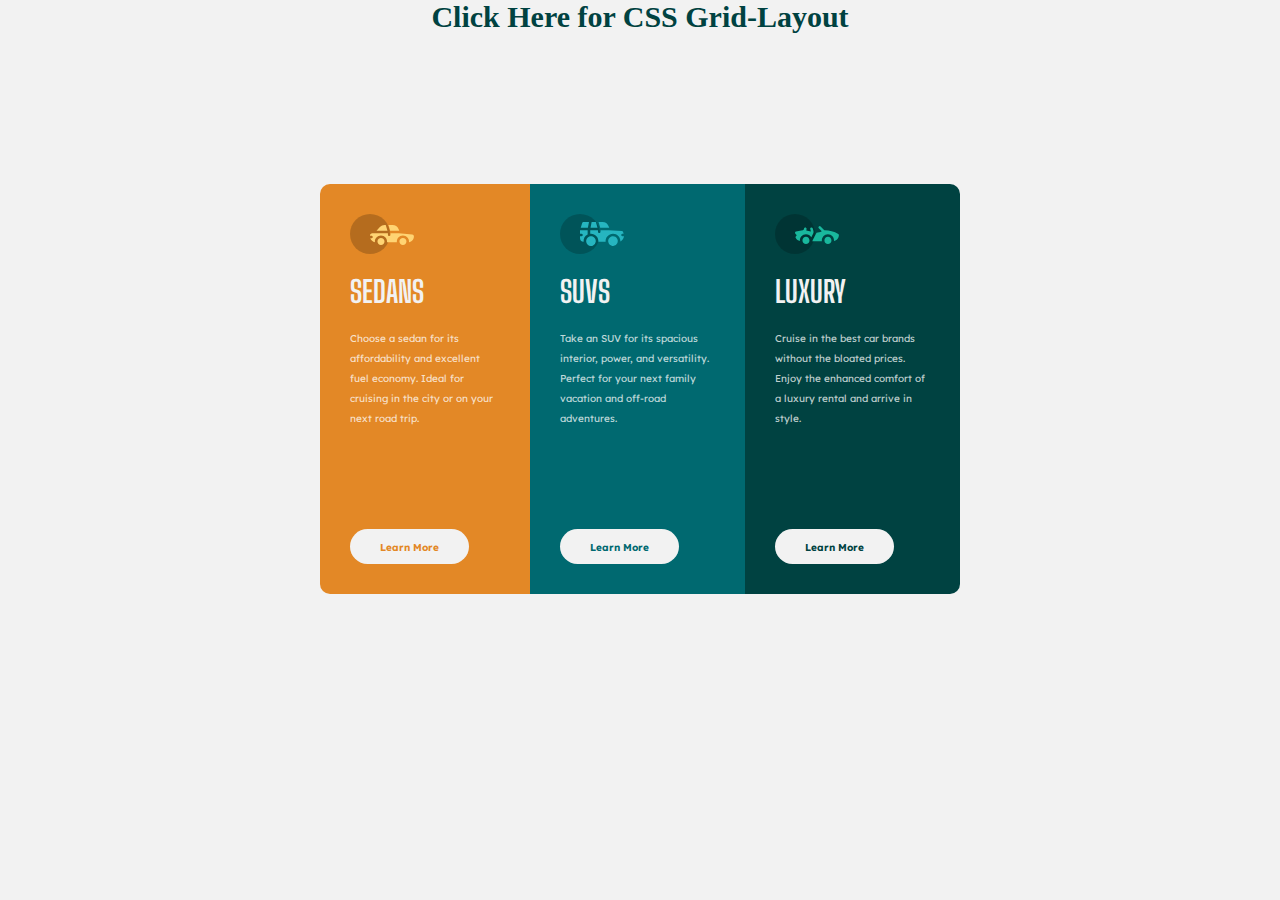
<file: index.html>
<!DOCTYPE html>
<html lang="en">
  <head>
    <meta charset="UTF-8" />
    <meta http-equiv="X-UA-Compatible" content="IE=edge" />
    <meta name="viewport" content="width=device-width, initial-scale=1.0" />
    <title>CSS Flexbox | 3-Column card design</title>
    <link rel="stylesheet" href="index.css" />
    <link rel="icon" href="images/favicon-32x32.png" />
    <link
      href="https://fonts.googleapis.com/css2?family=Big+Shoulders+Display&family=Lexend+Deca:wght@100;400&display=swap"
      rel="stylesheet"
    />
  </head>
  <body>
    <header class="header_link">
      <a href="grid.html">Click Here for CSS Grid-Layout</a>
    </header>
    <main>
      <div class="left_box">
        <img src="images/icon-sedans.svg" alt="sedans" />
        <h2>SEDANS</h2>
        <p>
          Choose a sedan for its affordability and excellent fuel economy. Ideal
          for cruising in the city or on your next road trip.
        </p>
        <button class="left_button">
          <span class="l_content">Learn More</span>
        </button>
      </div>
      <div class="middle_box">
        <img src="images/icon-suvs.svg" alt="suvs" />
        <h2>SUVS</h2>
        <p>
          Take an SUV for its spacious interior, power, and versatility. Perfect
          for your next family vacation and off-road adventures.
        </p>
        <button class="middle_button">
          <span class="m_content">Learn More</span>
        </button>
      </div>
      <div class="right_box">
        <img src="images/icon-luxury.svg" alt="luxury" />
        <h2>LUXURY</h2>
        <p>
          Cruise in the best car brands without the bloated prices. Enjoy the
          enhanced comfort of a luxury rental and arrive in style.
        </p>
        <button class="right_button">
          <span class="r_content">Learn More</span>
        </button>
      </div>
    </main>
  </body>
</html>
</file>
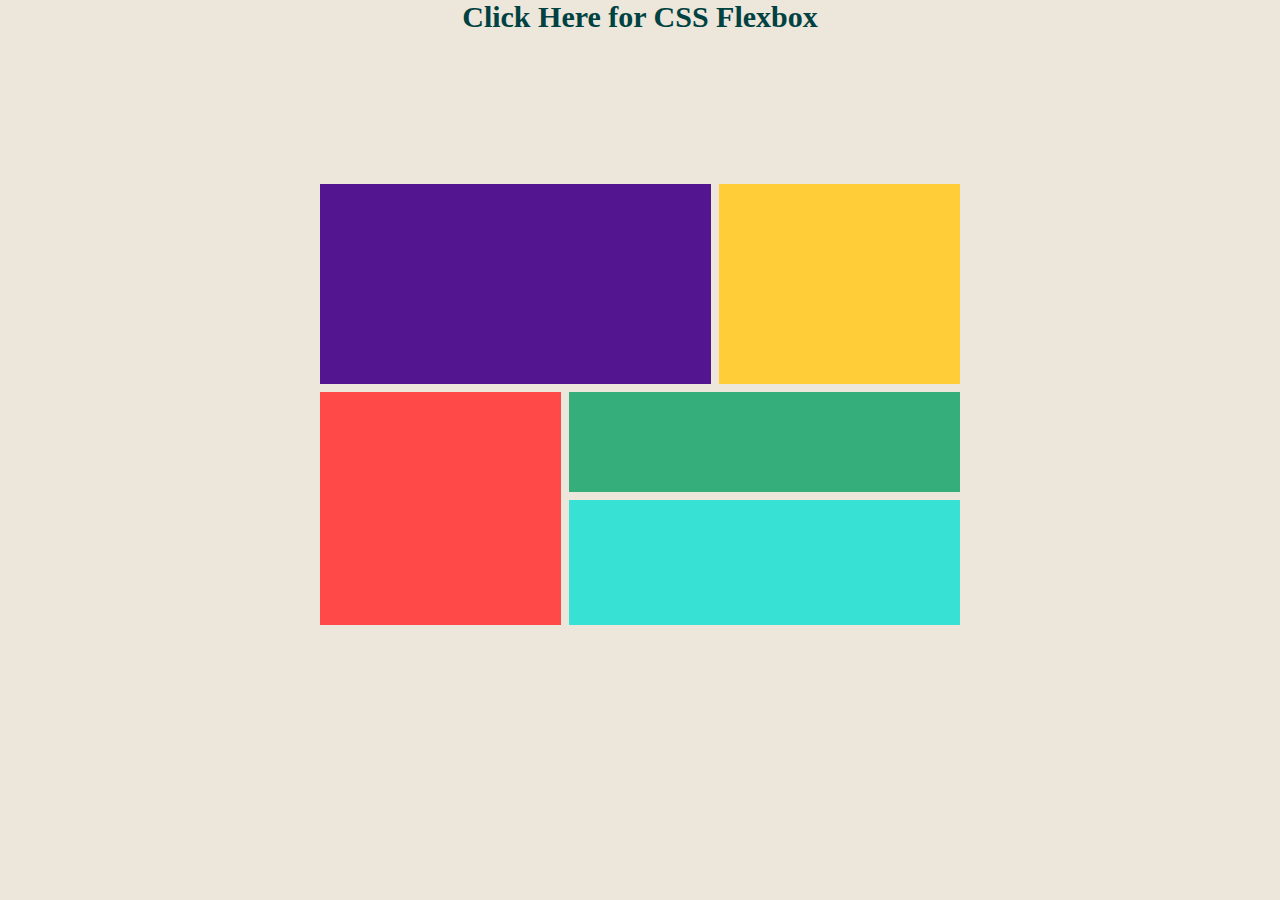
<file: grid.html>
<!DOCTYPE html>
<html lang="en">
<head>
    <meta charset="UTF-8">
    <meta http-equiv="X-UA-Compatible" content="IE=edge">
    <meta name="viewport" content="width=device-width, initial-scale=1.0">
    <title>CSS Grid Layout</title>
    <link rel="stylesheet" href="grid.css">
    <link rel="icon" href="images/favicon-32x32.png" />
</head>
<body>
    <header class="header_link">
      <a href="index.html">Click Here for CSS Flexbox</a>
    </header>
    <main>
        <div class="top_left"></div>
        <div class="top_right"></div>
        <div class="bottom_left"></div>
        <div class="bottom_right_1"></div>
        <div class="bottom_right_2"></div>
    </main>
    
</body>
</html>
</file>
<file: index.css>
* {
    margin: 0;
    padding: 0;
    box-sizing: border-box;
  }
  
  body {
    background-color: hsl(0, 0%, 95%);
    font-size: 15px;
  }
  
  .header_link {
    text-align: center;
  }
  
  .header_link a {
    font-size: 30px;
    text-decoration: none;
    color: hsl(179, 100%, 13%);
    font-weight: 600; 
  }
  
  main {
    max-width: 1440px;
    width: 50%;
    margin: 0 auto;
    display: flex;
    padding-top: 150px;
  }
  
  @media (max-width: 700px) {
    main {
      flex-direction: column;
      width: 90%;
    }
  }
  
  /* Left box styling */
  .left_box {
    background-color: hsl(31, 77%, 52%);
    padding: 2em;
    border-top-left-radius: 10px;
    border-bottom-left-radius: 10px;
  }
  
  @media screen and (max-width: 700px) {
    .left_box {
      margin-bottom: 15px;
      border-top-right-radius: 10px;
        border-bottom-right-radius: 10px;
    }
  
  }
  
  .left_box h2 {
    color: hsl(0, 0%, 95%);
    margin-top: 15px;
    padding-bottom: 20px;
    font-size: 30px;
    font-family: "Big Shoulders Display", sans-serif;
    font-weight: 700;
  }
  .left_box p {
    color: hsla(0, 0%, 100%, 0.75);
    font-size: 10px;
    padding-bottom: 100px;
    line-height: 20px;
    font-family: Lexend Deca;
    font-weight: 400;
  }
  
  @media screen and (max-width: 700px) {
    .left_box p{
      margin-top: 20px;
      font-size: 18px;
    }
  
  }
  
  .left_box .left_button {
    background-color: hsl(0, 0%, 95%);
    padding: 10px 30px;
    border-radius: 30px;
    border: none;
  }
  .left_box .left_button .l_content {
    color: hsl(31, 77%, 52%);
    font-family: Lexend Deca;
    font-weight: bold;
    font-size: 10px;
  }
  
  @media screen and (max-width: 700px) {
    .left_box .left_button .l_content {
      font-size: 15px;
    }
  
  }
  
  /* Middle box styling */
  
  .middle_box {
    background-color: hsl(184, 100%, 22%);
    padding: 2em;
  }
  
  @media screen and (max-width: 700px) {
    .middle_box {
      margin-bottom: 15px;
      border-radius: 10px;
    }
  }
  
  .middle_box h2 {
    color: hsl(0, 0%, 95%);
    margin-top: 15px;
    padding-bottom: 20px;
    font-size: 30px;
    font-family: "Big Shoulders Display", sans-serif;
    font-weight: 700;
  }
  
  .middle_box p {
    color: hsla(0, 0%, 100%, 0.75);
    font-size: 10px;
    padding-bottom: 100px;
    line-height: 20px;
    font-family: Lexend Deca;
    font-weight: 400;
  }
  
  @media screen and (max-width: 700px) {
    .middle_box p {
      margin-top: 20px;
      font-size: 18px;
    }
  
  }
  
  .middle_box .middle_button {
    background-color: hsl(0, 0%, 95%);
    padding: 10px 30px;
    border-radius: 30px;
    border: none;
  }
  
  .middle_box .middle_button .m_content {
    color: hsl(184, 100%, 22%);
    font-weight: bold;
    font-family: Lexend Deca;
    font-size: 10px;
  }
  
  @media screen and (max-width: 700px) {
    .middle_box .middle_button .m_content {
      font-size: 15px;
    }
  
  }
  
  /* Right box styling */
  
  .right_box {
    background-color: hsl(179, 100%, 13%);
    padding: 2em;
    border-bottom-right-radius: 10px;
    border-top-right-radius: 10px;
  }
  
  @media screen and (max-width: 700px) {
    .right_box {
      margin-bottom: 15px;
      border-top-left-radius: 10px;
      border-bottom-left-radius: 10px;
    }
  }
  
  .right_box h2 {
    color: hsl(0, 0%, 95%);
    margin-top: 15px;
    padding-bottom: 20px;
    font-size: 30px;
    font-family: "Big Shoulders Display", sans-serif;
    font-weight: 700;
  }
  
  .right_box p {
    color: hsla(0, 0%, 100%, 0.75);
    font-size: 10px;
    padding-bottom: 100px;
    line-height: 20px;
    font-family: Lexend Deca;
    font-weight: 400;
  }
  
  @media screen and (max-width: 700px) {
    .right_box p {
      margin-top: 20px;
      font-size: 18px;
    }
  
  }
  
  .right_box .right_button {
    background-color: hsl(0, 0%, 95%);
    padding: 10px 30px;
    border-radius: 30px;
    border: none;
  }
  
  .right_button .r_content {
    color: hsl(179, 100%, 13%);
    font-family: Lexend Deca;
    font-weight: bold;
    font-size: 10px;
  }
  
  @media screen and (max-width: 700px) {
    .right_button .r_content {
      font-size: 15px;
    }
  
  }
</file>
<file: grid.css>
*{
    margin: 0;
    padding: 0;
}

body{
    background-color: #EDE6DB;
    height: 100vh;
}

.header_link {
    text-align: center;
}

.header_link a {
    font-size: 30px;
    text-decoration: none;
    color: hsl(179, 100%, 13%);
    font-weight: 600;
}

main{
    display: grid;
    grid-template-areas: 
    "purple purple yellow"
    "red green green"
    "red teal teal";
    padding-top: 150px;
    max-width: 1440px;
    width: 50%;
    margin: auto;
    gap: 8px;
    /* height: 100vh; */
}

@media (max-width: 700px) {
    main {
        width: 80%;
        grid-template-areas:
        "purple"
        "yellow"
        "red"
        "green"
        "teal"
    }
}

main div{
    padding: 50px;
}

.top_left{
    background-color: #541690;
    grid-area: purple;
   height: 100px;
}

.top_right{
    background-color: #FFCD38;
    grid-area: yellow;
}

.bottom_left{
    background-color: #FF4949;
    grid-area: red;
}

.bottom_right_1{
    background-color: #36AE7C;
    grid-area: green;

}

.bottom_right_2{
    background-color: #37E2D5;
    grid-area: teal;
    height: 25px;
}
</file>
